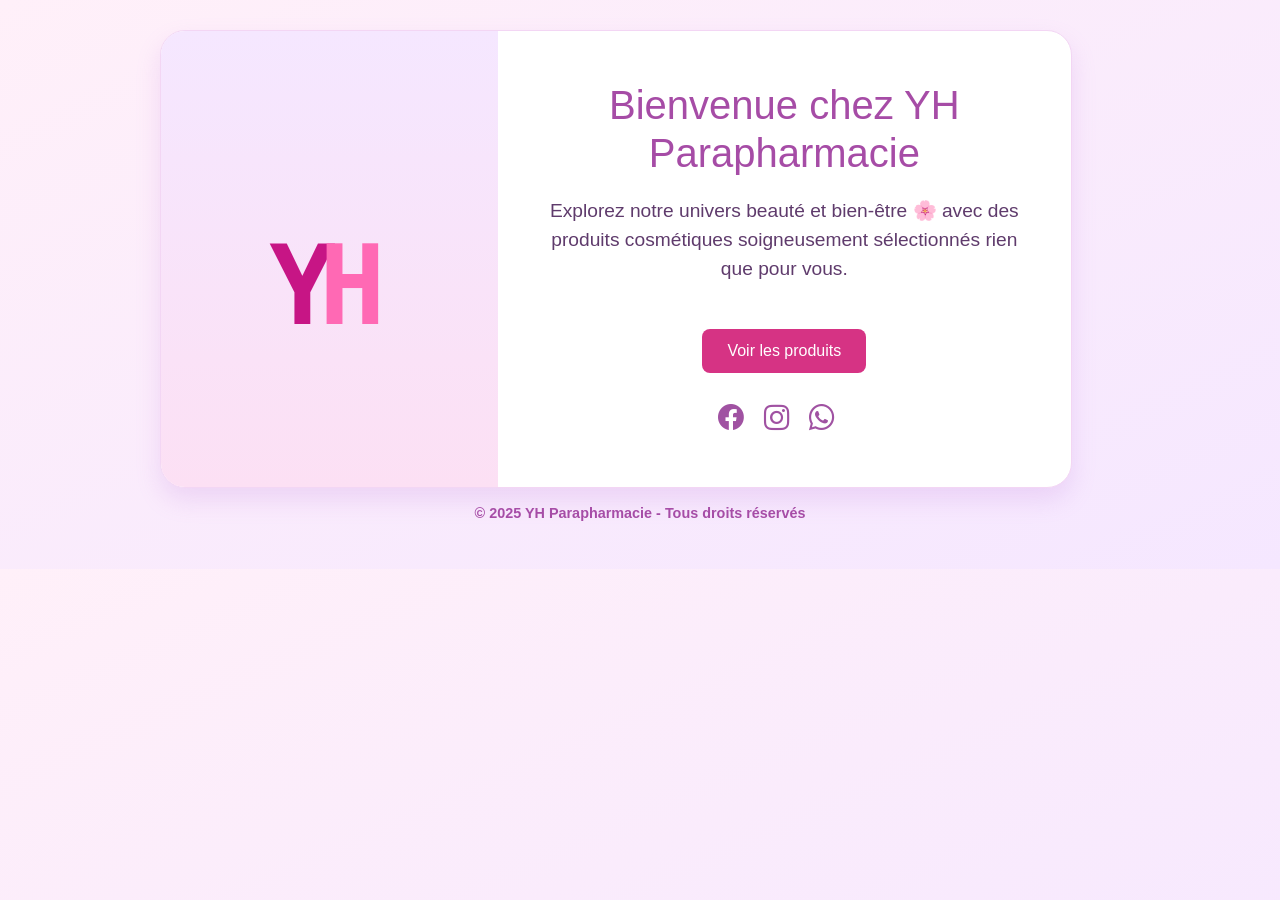
<file: parapharmacie/index.html>
<!DOCTYPE html>
<html lang="fr">
<head>
  <meta charset="UTF-8">
  <title>Bienvenue | YI Parapharmacie</title>
  <meta name="viewport" content="width=device-width, initial-scale=1">
  
  <!-- Bootstrap -->
  <link href="https://cdn.jsdelivr.net/npm/bootstrap@5.3.0/dist/css/bootstrap.min.css" rel="stylesheet">
  
  <!-- Icons -->
  <link rel="stylesheet" href="https://cdn.jsdelivr.net/npm/bootstrap-icons@1.10.5/font/bootstrap-icons.css">
  
  <!-- Utilisation de style css avec un lien externe  -->
 <link rel="stylesheet" href="../assets/css/style.css">
</head>
<body>
<main>
  <div class="card-horizontal">
    <!-- LOGO -->
    <div class="logo-section">
      <div class="initials">
        <span class="initial-y">Y</span>
        <span class="initial-i">H</span>
      </div>
    </div>

    <!-- CONTENU -->
    <div class="text-section">
      <h1>Bienvenue chez YH Parapharmacie</h1>
      <p>Explorez notre univers beauté et bien-être 🌸 avec des produits cosmétiques soigneusement sélectionnés rien que pour vous.</p>

      <!-- CENTRAGE DU BOUTON -->
      <div style="text-align: center;">
        <a href="produits.php" class="btn btn-custom">Voir les produits</a>
      </div>

      <div class="social-icons">
        <a href="#"><i class="bi bi-facebook"></i></a>
        <a href="#"><i class="bi bi-instagram"></i></a>
        <a href="#"><i class="bi bi-whatsapp"></i></a>
      </div>
    </div>
  </div>
</main>

  <!-- FOOTER -->
<footer style="margin-top: auto; text-align: center; color: #a64ca6; padding: 15px 0; font-size: 0.9rem; font-weight: bold;">
  © 2025 YH Parapharmacie - Tous droits réservés
</footer>


</body>
</html>
</file>
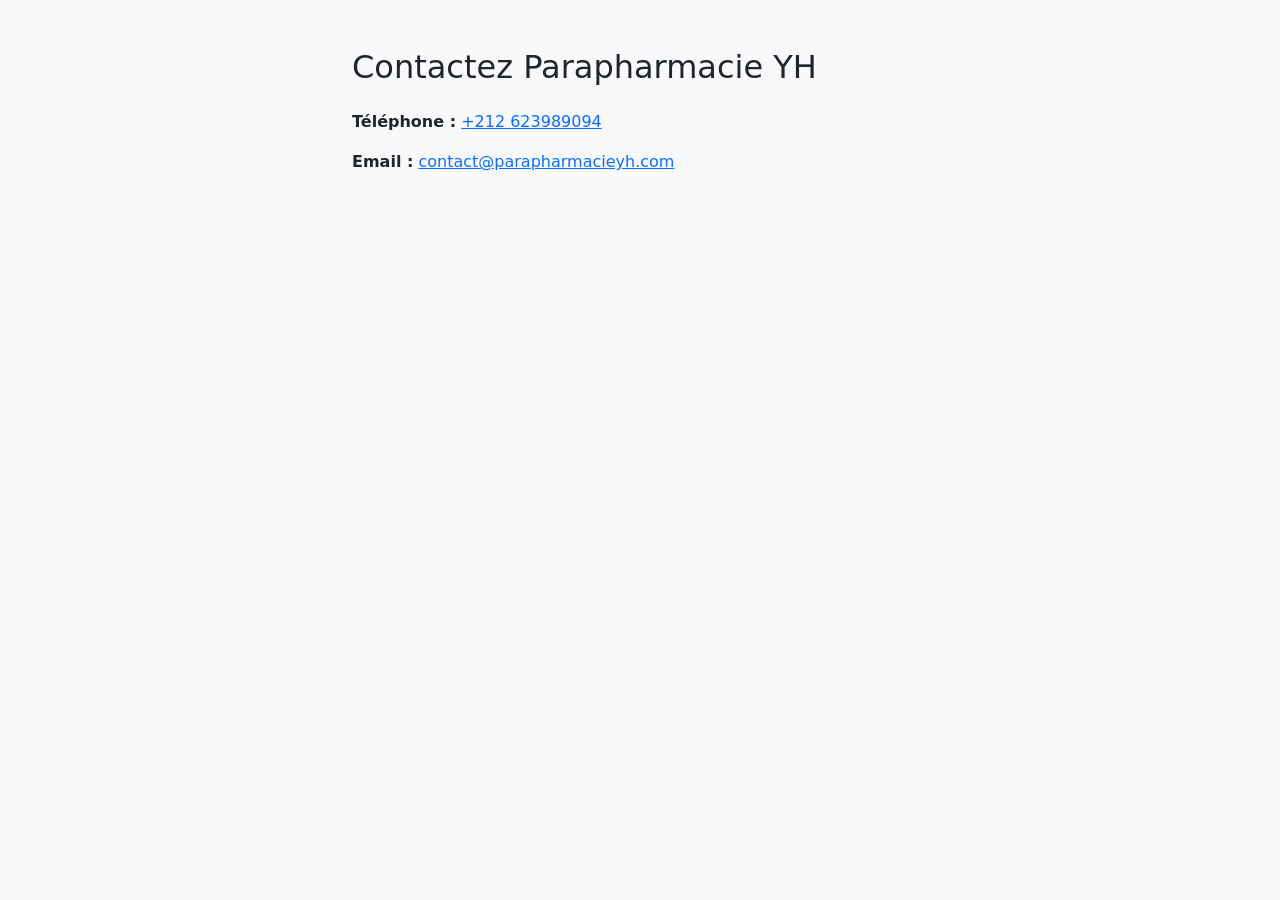
<file: parapharmacie/contact.html>
<!DOCTYPE html>
<html lang="fr">
<head>
  <meta charset="UTF-8" />
  <title>Contact | Parapharmacie YH</title>
  <link href="https://cdn.jsdelivr.net/npm/bootstrap@5.3.0/dist/css/bootstrap.min.css" rel="stylesheet" />
</head>
<body class="bg-light">
  <div class="container mt-5" style="max-width: 600px;">
    <h2 class="mb-4">Contactez Parapharmacie YH</h2>
    <p><strong>Téléphone :</strong> <a href="tel:+212612345678">+212 623989094</a></p>
    <p><strong>Email :</strong> <a href="mailto:contact@parapharmacieyh.com">contact@parapharmacieyh.com</a></p>
  </div>
</body>
</html>
</file>
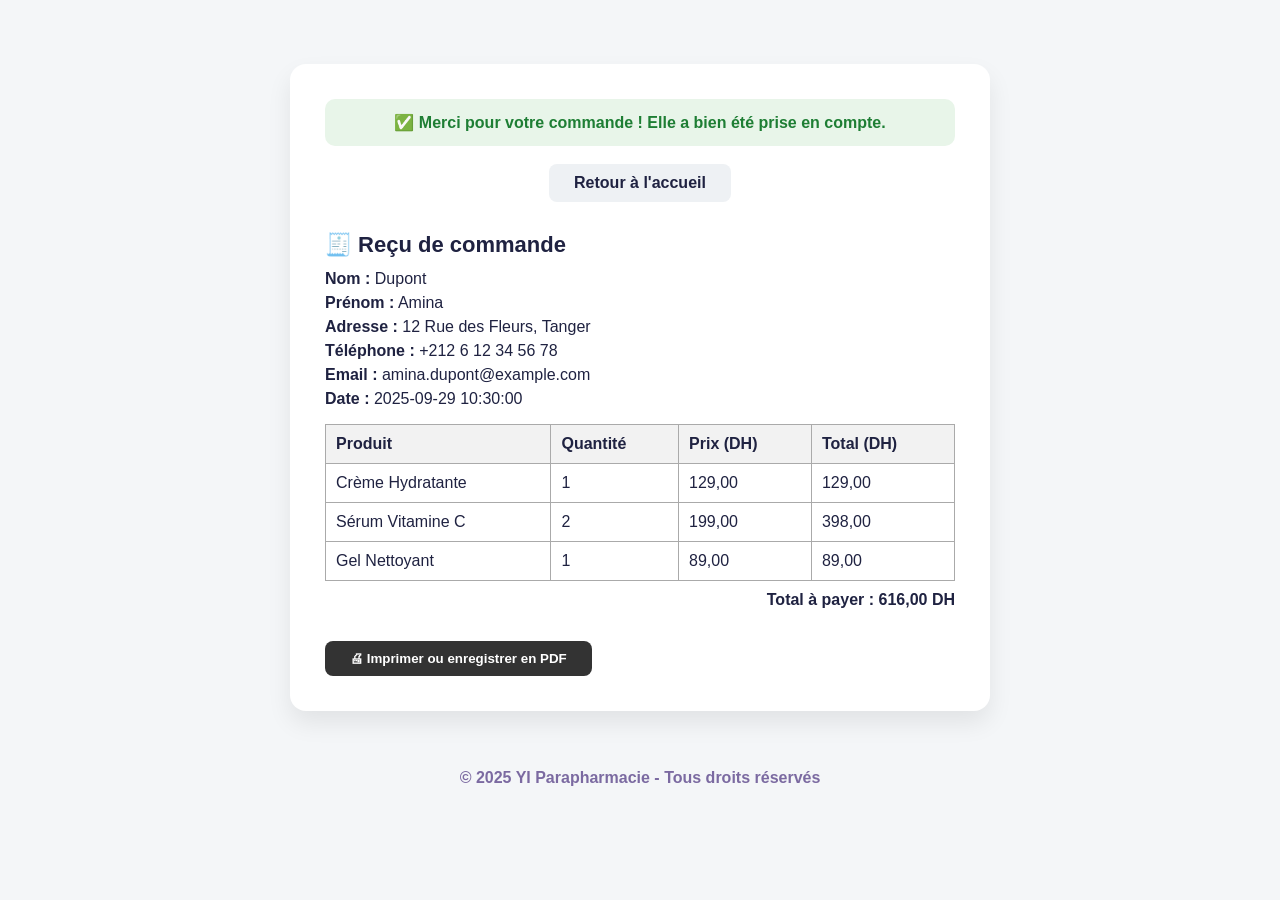
<file: parapharmacie/test.html>
<!DOCTYPE html>
<html lang="fr">
<head>
  <meta charset="UTF-8" />
  <meta name="viewport" content="width=device-width, initial-scale=1" />
  <title>Valider la commande | Parapharmacie YI — Reçu</title>
  <style>
    *{box-sizing:border-box}
    body{
      margin:0; background:#f4f6f8; font-family:Inter, Segoe UI, Tahoma, Geneva, Verdana, sans-serif;
      color:#1f2241;
    }
    .container{ max-width:900px; margin:0 auto; padding:24px 16px 40px; }
    .card{
      max-width:700px; margin:40px auto; background:#fff; border-radius:16px;
      box-shadow:0 12px 24px rgba(0,0,0,.08); padding:35px;
    }
    .alert-success{
      text-align:center; background:#e8f5e9; color:#1e7e34; padding:14px 16px; border-radius:10px; font-weight:700;
    }
    .center{ text-align:center; margin-top:18px; }
    .btn{ display:inline-block; padding:10px 25px; border-radius:8px; text-decoration:none; font-weight:600; border:none; cursor:pointer; }
    .btn-secondary{ background:#eef1f4; color:#1f2241; }
    .section{ margin-top:30px; }
    .h3{ font-size:22px; font-weight:800; margin:0 0 12px; }
    .info p{ margin:6px 0; }
    table{ width:100%; border-collapse:collapse; margin-top:16px; }
    th, td{ border:1px solid #aaa; padding:10px; text-align:left; }
    th{ background:#f2f2f2; }
    .total{ text-align:right; font-weight:800; margin-top:10px; }
    .btn-print{ margin-top:16px; background:#333; color:#fff; }
    @media print{ .btn, .btn-print{ display:none; } .card{ box-shadow:none; } }
    footer{ text-align:center; color:#7b6aa1; padding:18px 0; font-weight:700; }
  </style>
</head>
<body>
  <div class="container">
    <div class="card">
      <div class="alert-success">✅ Merci pour votre commande ! Elle a bien été prise en compte.</div>

      <div class="center">
        <a class="btn btn-secondary" href="#">Retour à l'accueil</a>
      </div>

      <!-- Reçu statique -->
      <div class="section">
        <div class="h3">🧾 Reçu de commande</div>

        <!-- Infos client (exemple) -->
        <div class="info">
          <p><strong>Nom :</strong> Dupont</p>
          <p><strong>Prénom :</strong> Amina</p>
          <p><strong>Adresse :</strong> 12 Rue des Fleurs, Tanger</p>
          <p><strong>Téléphone :</strong> +212 6 12 34 56 78</p>
          <p><strong>Email :</strong> amina.dupont@example.com</p>
          <p><strong>Date :</strong> 2025-09-29 10:30:00</p>
        </div>

        <!-- Détails produits (exemple) -->
        <table>
          <thead>
            <tr>
              <th>Produit</th>
              <th>Quantité</th>
              <th>Prix (DH)</th>
              <th>Total (DH)</th>
            </tr>
          </thead>
          <tbody>
            <tr>
              <td>Crème Hydratante</td>
              <td>1</td>
              <td>129,00</td>
              <td>129,00</td>
            </tr>
            <tr>
              <td>Sérum Vitamine C</td>
              <td>2</td>
              <td>199,00</td>
              <td>398,00</td>
            </tr>
            <tr>
              <td>Gel Nettoyant</td>
              <td>1</td>
              <td>89,00</td>
              <td>89,00</td>
            </tr>
          </tbody>
        </table>

        <p class="total">Total à payer : 616,00 DH</p>

        <button class="btn btn-print" onclick="window.print()">🖨 Imprimer ou enregistrer en PDF</button>
      </div>
    </div>

    <footer>© 2025 YI Parapharmacie - Tous droits réservés</footer>
  </div>
</body>
</html>
</file>
<file: assets/css/style.css>
body {
  background: linear-gradient(to bottom right, #fff0f9, #f5e7ff);
  font-family: 'Segoe UI', sans-serif;
  margin: 0;
  padding: 30px 0; /* petit padding haut et bas */
  display: flex;
  flex-direction: column;
  align-items: center;
}


    /* ANIMATIONS */
    @keyframes fadeInUp {
      0% {
        opacity: 0;
        transform: translateY(50px);
      }
      100% {
        opacity: 1;
        transform: translateY(0);
      }
    }

    @keyframes bounceLogo {
      0%, 100% {
        transform: translateY(0);
      }
      50% {
        transform: translateY(-8px);
      }
    }

    .card-horizontal {
      display: flex;
      flex-direction: row;
      background-color: #ffffff;
      border-radius: 25px;
      box-shadow: 0 12px 24px rgba(190, 120, 220, 0.2);
      max-width: 960px;
      width: 95%;
      overflow: hidden;
      border: 1px solid #f3d6f4;
      animation: fadeInUp 1s ease-out forwards;
    }

    .logo-section {
      background: linear-gradient(to top, #fce0f4, #f5e7ff);
      display: flex;
      justify-content: center;
      align-items: center;
      padding: 50px;
      flex: 1;
    }

    .initials {
      font-family: monospace;
      font-size: 110px;
      font-weight: bold;
      position: relative;
      width: 120px;
      height: 110px;
      animation: bounceLogo 2s ease-in-out infinite;
    }

    .initial-y {
      color: #c71585;
      position: absolute;
      left: 0;
    }

    .initial-i {
      color: #ff69b4;
      position: absolute;
      left: 50px;
    }

    .text-section {
      flex: 2;
      display: flex;
      flex-direction: column;
      justify-content: center;
      padding: 50px;
      text-align: center;
      animation: fadeInUp 1.4s ease forwards;
    }

    .text-section h1 {
      color: #a64ca6;
      font-size: 2.5rem;
      margin-bottom: 20px;
    }

    .text-section p {
      font-size: 1.2rem;
      color: #5f3b6c;
    }

    .btn-custom {
      background-color: #d63384;
      color: white;
      border: none;
      margin-top: 30px;
      padding: 10px 25px;
      font-size: 1rem;
      border-radius: 8px;
      transition: all 0.3s ease;
      animation: fadeInUp 2s ease forwards;
    }

    .btn-custom:hover {
      background-color: #b61d6a;
      transform: scale(1.05);
    }

    .social-icons {
      margin-top: 25px;
      animation: fadeInUp 2.2s ease forwards;
    }

    .social-icons a {
      color: #a052a2;
      margin-right: 15px;
      font-size: 1.6rem;
      text-decoration: none;
      transition: 0.3s;
    }

    .social-icons a:hover {
      color: #d63384;
    }

    @media (max-width: 768px) {
      .card-horizontal {
        flex-direction: column;
        text-align: center;
      }

      .text-section {
        align-items: center;
        text-align: center;
      }

      .btn-custom {
        align-self: center;
      }
    }
</file>
